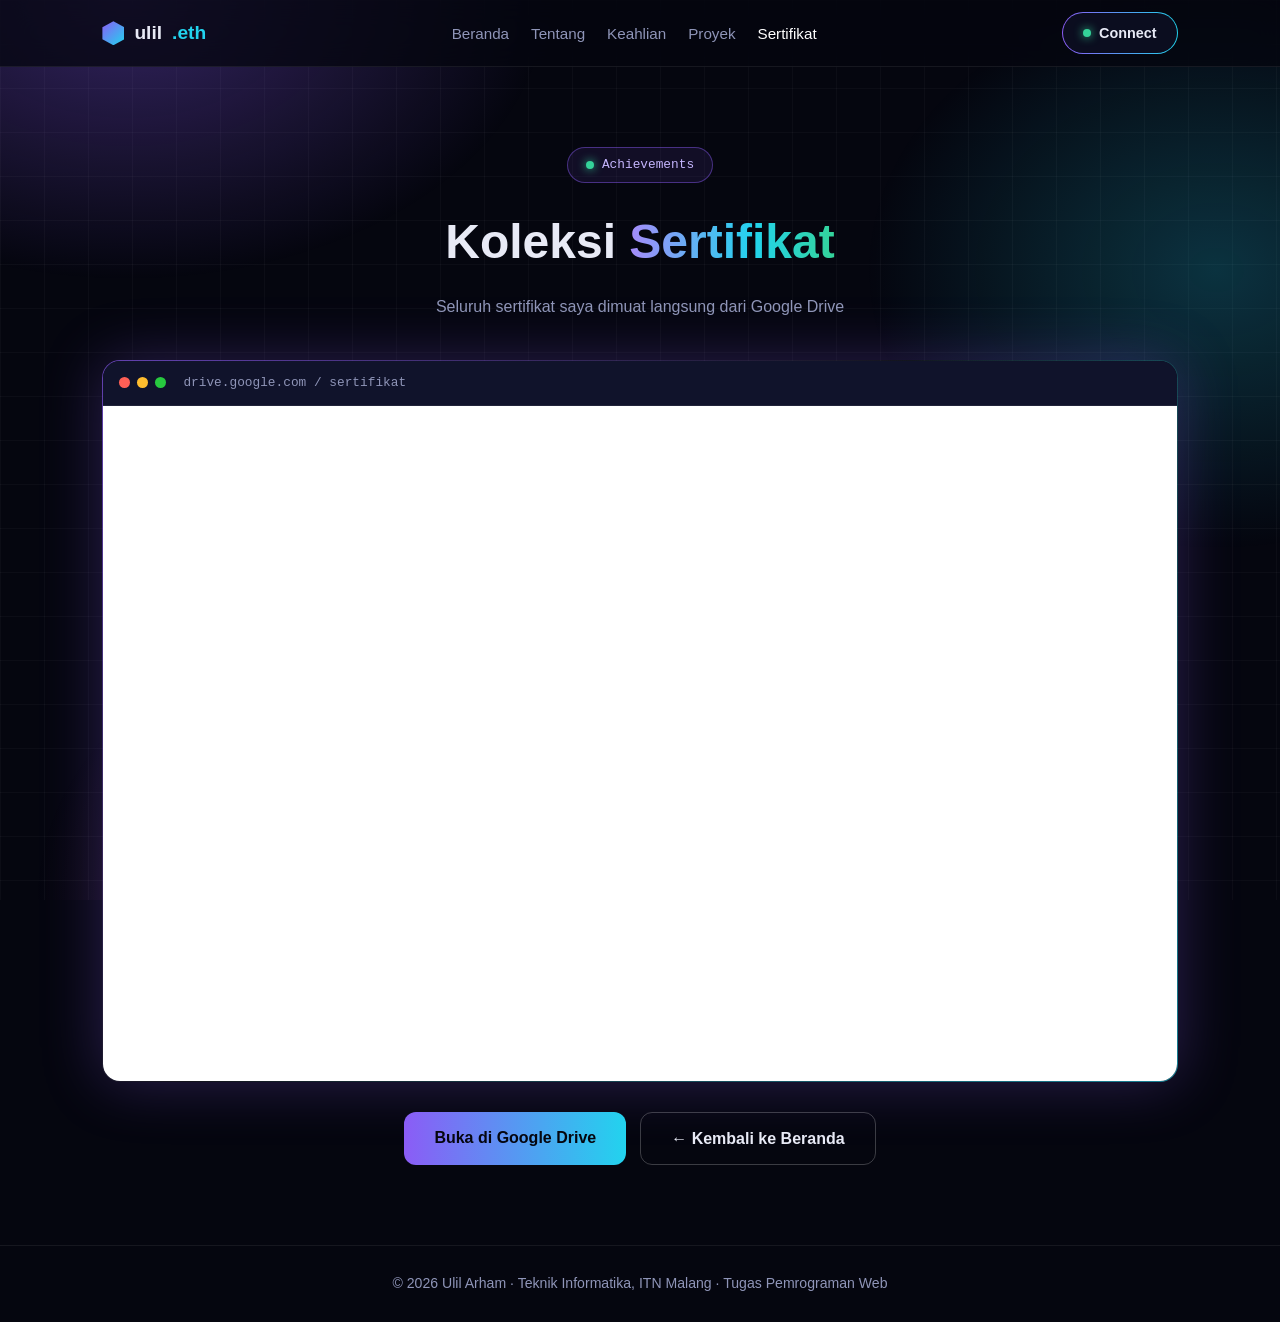
<file: sertifikat.html>
<!DOCTYPE html>
<html lang="id">
<head>
  <meta charset="UTF-8">
  <meta name="viewport" content="width=device-width, initial-scale=1.0">
  <title>Sertifikat | Ulil Arham</title>
  <link rel="stylesheet" href="style.css">
</head>
<body>
  <div class="mesh"></div>

  <header class="navbar">
    <a href="index.html" class="logo"><i class="hex"></i>ulil<span>.eth</span></a>
    <nav>
      <ul>
        <li><a href="index.html#beranda">Beranda</a></li>
        <li><a href="index.html#tentang">Tentang</a></li>
        <li><a href="index.html#keahlian">Keahlian</a></li>
        <li><a href="index.html#proyek">Proyek</a></li>
        <li><a href="sertifikat.html" class="active">Sertifikat</a></li>
      </ul>
    </nav>
    <a href="index.html#kontak" class="wallet"><i class="dot"></i>Connect</a>
  </header>

  <main>
    <section class="page-head">
      <span class="badge"><i class="dot"></i>Achievements</span>
      <h1>Koleksi <span class="grad">Sertifikat</span></h1>
      <p class="lead">Seluruh sertifikat saya dimuat langsung dari Google Drive</p>
    </section>

    <section class="cert-section">
      <div class="panel drive-frame">
        <div class="frame-bar"><i></i><i></i><i></i><span>drive.google.com / sertifikat</span></div>
        <iframe src="https://drive.google.com/embeddedfolderview?id=1YKtKkSyNxwSfJOKd5-x-aC2k8T3AjzsQ#grid" title="Folder sertifikat Google Drive" loading="lazy"></iframe>
      </div>
      <div class="buttons">
        <a class="btn btn-primary" href="https://drive.google.com/drive/folders/1YKtKkSyNxwSfJOKd5-x-aC2k8T3AjzsQ?usp=sharing" target="_blank" rel="noopener">Buka di Google Drive</a>
        <a class="btn btn-outline" href="index.html">&larr; Kembali ke Beranda</a>
      </div>
    </section>
  </main>

  <footer><p>&copy; 2026 Ulil Arham &middot; Teknik Informatika, ITN Malang &middot; Tugas Pemrograman Web</p></footer>
</body>
</html>
</file>
<file: style.css>
* { margin: 0; padding: 0; box-sizing: border-box; }

:root {
  --bg: #05060f;
  --card: #0b0d1f;
  --text: #e8eaf6;
  --muted: #8f95b8;
  --violet: #8b5cf6;
  --cyan: #22d3ee;
  --pink: #f472b6;
  --green: #34d399;
  --grad: linear-gradient(90deg, #a78bfa, #22d3ee 60%, #34d399);
  --mono: "Courier New", Consolas, monospace;
}

html { scroll-behavior: smooth; }
body {
  font-family: "Segoe UI", Arial, sans-serif;
  background: var(--bg);
  color: var(--text);
  line-height: 1.7;
  overflow-x: hidden;
}
a { color: inherit; text-decoration: none; }
ul { list-style: none; }

/* Latar mesh gradient + grid */
.mesh {
  position: fixed; inset: 0; z-index: -1;
  background:
    radial-gradient(600px 400px at 10% 0%, rgba(139,92,246,.35), transparent 70%),
    radial-gradient(500px 400px at 95% 30%, rgba(34,211,238,.22), transparent 70%),
    radial-gradient(500px 400px at 30% 100%, rgba(244,114,182,.18), transparent 70%),
    linear-gradient(rgba(255,255,255,.03) 1px, transparent 1px) 0 0 / 44px 44px,
    linear-gradient(90deg, rgba(255,255,255,.03) 1px, transparent 1px) 0 0 / 44px 44px;
}

.grad { background: var(--grad); -webkit-background-clip: text; background-clip: text; -webkit-text-fill-color: transparent; color: transparent; }
.dot { display: inline-block; width: 8px; height: 8px; margin-right: 8px; border-radius: 50%; background: var(--green); box-shadow: 0 0 10px var(--green); }

/* Navbar */
.navbar {
  position: sticky; top: 0; z-index: 10;
  display: flex; justify-content: space-between; align-items: center; flex-wrap: wrap; gap: 12px;
  padding: 12px 8%;
  background: rgba(5,6,15,.75);
  backdrop-filter: blur(14px);
  border-bottom: 1px solid rgba(255,255,255,.07);
}
.logo { display: flex; align-items: center; gap: 10px; font-weight: 700; font-size: 1.2rem; }
.logo span { color: var(--cyan); }
.hex { width: 22px; height: 24px; background: linear-gradient(135deg, var(--violet), var(--cyan)); clip-path: polygon(50% 0, 100% 25%, 100% 75%, 50% 100%, 0 75%, 0 25%); }
.navbar ul { display: flex; gap: 22px; flex-wrap: wrap; }
.navbar nav a { color: var(--muted); font-size: .95rem; transition: color .2s; }
.navbar nav a:hover, .navbar nav a.active { color: #fff; }
.wallet {
  display: flex; align-items: center; padding: 8px 20px; font-size: .9rem; font-weight: 600;
  border: 1px solid transparent; border-radius: 30px;
  background: linear-gradient(var(--card), var(--card)) padding-box, linear-gradient(90deg, var(--violet), var(--cyan)) border-box;
  transition: .25s;
}
.wallet:hover { box-shadow: 0 0 22px rgba(139,92,246,.6); }
.wallet .dot { margin-right: 8px; }

section { padding: 80px 8%; }
.title { text-align: center; font-size: 2.1rem; margin-bottom: 44px; }
.title small { display: block; font-family: var(--mono); font-size: .85rem; color: var(--cyan); letter-spacing: 2px; }

/* Hero */
.hero { min-height: 92vh; display: flex; flex-direction: column; align-items: center; justify-content: center; text-align: center; }
.hex-wrap {
  width: 210px; height: 232px; padding: 4px; margin-bottom: 26px;
  background: linear-gradient(135deg, var(--violet), var(--cyan), var(--pink));
  clip-path: polygon(50% 0, 100% 25%, 100% 75%, 50% 100%, 0 75%, 0 25%);
  filter: drop-shadow(0 0 22px rgba(139,92,246,.7));
}
.hex-photo {
  width: 100%; height: 100%;
  clip-path: polygon(50% 0, 100% 25%, 100% 75%, 50% 100%, 0 75%, 0 25%);
  display: flex; align-items: center; justify-content: center;
  font-size: 3.4rem; font-weight: 700; color: #a78bfa;
  background: #12142e url("foto.jpg") center / cover no-repeat;
}
.badge {
  display: inline-flex; align-items: center; padding: 6px 18px; margin-bottom: 18px;
  font-family: var(--mono); font-size: .8rem; color: #c4b5fd;
  border: 1px solid rgba(139,92,246,.45); border-radius: 30px; background: rgba(139,92,246,.1);
}
.hero h1 { font-size: 4rem; line-height: 1.1; letter-spacing: -1px; }
.role { font-size: 1.25rem; font-weight: 600; margin: 8px 0 14px; }
.lead { max-width: 560px; color: var(--muted); margin: 0 auto 30px; }

/* Tombol */
.buttons { display: flex; gap: 14px; flex-wrap: wrap; justify-content: center; }
.btn { padding: 12px 30px; border-radius: 12px; font-weight: 600; transition: .25s; }
.btn-primary { background: linear-gradient(90deg, var(--violet), var(--cyan)); color: #05060f; }
.btn-primary:hover { box-shadow: 0 0 28px rgba(34,211,238,.55); transform: translateY(-2px); }
.btn-outline { border: 1px solid rgba(255,255,255,.22); }
.btn-outline:hover { background: rgba(255,255,255,.07); transform: translateY(-2px); }

/* Ticker */
.ticker { overflow: hidden; border-block: 1px solid rgba(255,255,255,.08); background: rgba(255,255,255,.02); padding: 14px 0; }
.track { display: flex; width: max-content; animation: scroll 28s linear infinite; }
.track span { padding: 0 28px; font-family: var(--mono); font-size: .85rem; letter-spacing: 2px; color: var(--muted); white-space: nowrap; }
.track span::before { content: "\25C6"; margin-right: 28px; color: var(--violet); }
@keyframes scroll { to { transform: translateX(-50%); } }

/* Panel dengan border gradien */
.panel {
  border: 1px solid transparent; border-radius: 18px;
  background: linear-gradient(var(--card), var(--card)) padding-box,
              linear-gradient(135deg, rgba(139,92,246,.7), rgba(255,255,255,.06) 45%, rgba(34,211,238,.6)) border-box;
}
.about { max-width: 820px; margin: 0 auto; padding: 34px; }
.about p { color: var(--muted); margin-bottom: 14px; }
.rows { margin-top: 20px; border-top: 1px solid rgba(255,255,255,.08); }
.rows div { display: flex; justify-content: space-between; gap: 16px; padding: 12px 0; border-bottom: 1px solid rgba(255,255,255,.06); }
.rows dt { font-family: var(--mono); font-size: .85rem; color: var(--cyan); }
.rows dd { text-align: right; }

.grid { display: grid; grid-template-columns: repeat(auto-fit, minmax(240px, 1fr)); gap: 22px; max-width: 1050px; margin: 0 auto; }
.card { padding: 26px; transition: .3s; }
.card:hover, .nft:hover { transform: translateY(-7px); box-shadow: 0 14px 40px rgba(139,92,246,.35); }
.idx { display: inline-block; margin-bottom: 8px; font-family: var(--mono); font-size: .8rem; color: var(--pink); }
.card h3, .meta h3 { margin-bottom: 8px; font-size: 1.1rem; }
.card p, .meta p { color: var(--muted); font-size: .93rem; }

/* Kartu proyek ala NFT */
.nft { overflow: hidden; transition: .3s; }
.art { height: 170px; position: relative; }
.a1 { background: radial-gradient(circle at 30% 30%, #a78bfa, transparent 60%), linear-gradient(135deg, #1e1b4b, #4c1d95); }
.a2 { background: radial-gradient(circle at 70% 30%, #22d3ee, transparent 60%), linear-gradient(135deg, #0c1a3a, #155e75); }
.a3 { background: radial-gradient(circle at 50% 70%, #f472b6, transparent 60%), linear-gradient(135deg, #2b1030, #831843); }
.tag { position: absolute; top: 14px; left: 14px; padding: 2px 14px; font-size: .75rem; border-radius: 20px; background: rgba(5,6,15,.65); border: 1px solid rgba(255,255,255,.2); backdrop-filter: blur(6px); }
.meta { padding: 20px 22px 24px; }

/* CTA */
.cta { max-width: 820px; margin: 0 auto; padding: 50px 30px; text-align: center; }
.cta h2 { font-size: 2.2rem; margin-bottom: 8px; }
.cta p { color: var(--muted); margin-bottom: 26px; }

footer { text-align: center; padding: 26px 8%; color: var(--muted); font-size: .88rem; border-top: 1px solid rgba(255,255,255,.07); }

/* Halaman sertifikat */
.page-head { text-align: center; padding-bottom: 10px; }
.page-head h1 { font-size: 3rem; margin-bottom: 10px; }
.page-head .lead { margin-bottom: 0; }
.cert-section { padding-top: 30px; }
.drive-frame { max-width: 1100px; margin: 0 auto 30px; padding: 0; overflow: hidden; box-shadow: 0 0 60px rgba(139,92,246,.28); }
.frame-bar { display: flex; align-items: center; gap: 7px; padding: 11px 16px; background: #10132b; border-bottom: 1px solid rgba(255,255,255,.07); }
.frame-bar i { width: 11px; height: 11px; border-radius: 50%; background: #ff5f56; }
.frame-bar i:nth-child(2) { background: #ffbd2e; }
.frame-bar i:nth-child(3) { background: #27c93f; }
.frame-bar span { margin-left: 10px; font-family: var(--mono); font-size: .8rem; color: var(--muted); }
.drive-frame iframe { display: block; width: 100%; height: 75vh; min-height: 520px; border: 0; background: #fff; }

@media (max-width: 700px) {
  .hero h1 { font-size: 2.7rem; }
  .page-head h1 { font-size: 2.1rem; }
  section { padding: 60px 6%; }
  .drive-frame iframe { min-height: 440px; }
  .rows div { flex-direction: column; gap: 0; }
  .rows dd { text-align: left; }
}
</file>
